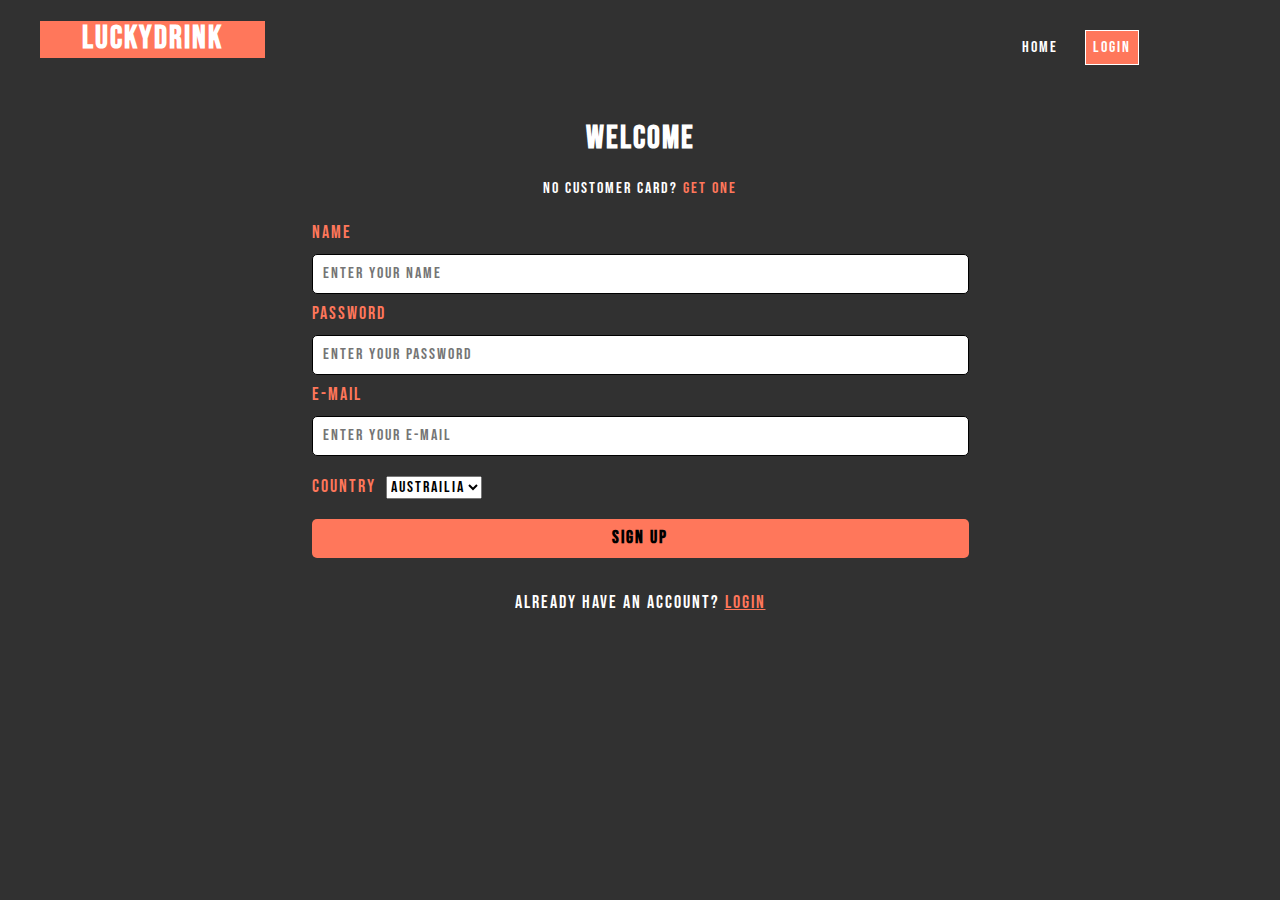
<file: login.html>
<!DOCTYPE html>
<html lang="en">
<head>
    <meta charset="UTF-8">
    <meta http-equiv="X-UA-Compatible" content="IE=edge">
    <meta name="viewport" content="width=device-width, initial-scale=1.0">
    <title>Login</title>
    <!-- My Css Files -->
    <link rel="stylesheet" href="css/normalize.css">
    <link rel="stylesheet" href="css/style.css">
</head>
<body>
    
    <!-- Start Navigation -->
    <div class="navbar">
        <div class="container">
            <div class="brand">
                <h1><a href="index.html">luckydrink</a></h1>
            </div>
            <ul class="links">
                <li><a href="index.html">Home</a></li> 
                <li class="active"><a href="#">login</a></li>
            </ul>
        </div>
        <div class="clearfix"></div>
    </div>
    <!-- End Navigation -->


    <!-- Start Form Login  -->
    <div class="to-form">
        <div class="bla-bla">
            <h1 class="h1-form">Welcome</h1>
            <p class="p-form">No Customer Card?<span><a href="#"> Get One</a></span></p>
            <form action="">
                <label for="name">Name</label>
                <input id="name" type="text" name="name" placeholder="Enter Your Name" required>
                <label for="password">Password</label>
                <input type="password" id="password" name="password" placeholder="Enter Your Password" required>
                <label for="email">E-mail</label>
                <input type="text" id="email" name="email" placeholder="Enter Your E-mail" required>

                <div class="options">
                    <label for="country">Country</label>
                    <select id="country" name="country">
                        <option value="austrailia">Austrailia</option>
                        <option value="usa">Usa</option>
                        <option value="canada">Canada</option>
                        <option value="germany">Germany</option>
                    </select>
                </div>
                <input type="submit" value="Sign up">
            </form>
            <p class="account">Already have an account? <a class="log-in" href="#">Login </a></p>
        </div>
    </div>
    <!-- End Form Login -->
</body>
</html>
</file>
<file: css/style.css>
/* Fonts */
@import "https://fonts.googleapis.com/css2?family=Bebas+Neue&family=Train+One&display=swap";
/* End Fonts */

/* Start Global Rulz */
* {
  -webkit-box-sizing: border-box;
  -moz-box-sizing: border-box;
  box-sizing: border-box;
  font-family: "Bebas Neue", cursive, Arial, Helvetica, sans-serif;
  letter-spacing: 2px;
}

body {
  background-color: rgb(49, 49, 49);
  /* overflow-y: scroll;  */
}
/* Hide scrollbar for Chrome, Safari and Opera */
/* body::-webkit-scrollbar {
  display: none;
} */

/* Hide scrollbar for IE, Edge and Firefox */
/* body {
  -ms-overflow-style: none; 
  scrollbar-width: none; 
} */

.container {
  width: 1200px;
  margin: auto;
}

ul {
  list-style-type: none;
  padding: 0;
  margin: 0;
}

h1,
h2 {
  text-transform: uppercase;
  color: #fff;
}

h3 {
  color: #ff775b;
}

a {
  text-decoration: none;
  color: #fff;
}
/* End Global Rulz */

/* Start My Framework */
.clearfix {
  clear: both;
}
/* End My Framework */

/* Start Navigation */
.navbar {
  position: absolute;
  width: 100%;
  top: 0;
  z-index: 1;
}

.navbar .brand {
  float: left;
  width: 80%;
}

.navbar .brand h1 {
  text-align: center;
  width: 225px;
  text-transform: uppercase;
  background-color: #ff775b;
}

.navbar .links {
  float: left;
  width: 20%;
}

.navbar .links li {
  display: inline-block;
  text-transform: capitalize;
  margin-top: 39px;
  margin-left: 15px;
}

.navbar .links li a {
  padding: 7px;
}

.navbar .links li.active a,
.navbar .links li a:hover {
  background-color: #ff775b;
  border: 1px solid #fff;
}
/* End Navigation */

/* Start Header */
.header {
  background-image: url(../images/pic1.jpg);
  height: 100vh;
  background-repeat: no-repeat;
  background-size: cover;
}

.header .bx-wrapper {
  height: 100%;
  box-shadow: none;
  border: 0;
  background: none;
  text-align: center;
}

.header .bx-wrapper .bx-viewport {
  height: 100% !important;
}

.header .slider {
  height: 100%;
}

.header .slider li h2 {
  font-size: 50px;
}

.header .slider li p {
  font-size: 24px;
  margin: auto;
  width: 200px;
  background-color: #ff775b;
}

.header .slider li span {
  color: #ff775b;
}
/* End Header */

/* Start Our Product */
.our-product {
  text-align: center;
  height: 100vh;
}

.our-product h2 {
  color: #ff775b;
  font-size: 24px;
}

.our-product hr {
  height: 5px;
  background-color: #ff775b;
}

.our-product .info {
  float: left;
  text-align: center;
  width: 33.3333%;
  margin-top: 50px;
}

.our-product .info img {
  width: 150px;
  border: 2px solid #000;
  padding: 20px;
}
/* End Our Product */

/* Start Footer */
.footer {
  background-color: #ff775b;
  height: 100px;
}

.footer .to-top {
  text-align: center;
}

.footer .to-top a {
  width: 85px;
  height: 85px;
  border: 10px solid #fff;
  display: inline-block;
  text-align: center;
  border-radius: 50%;
  background: #ff775b;
  line-height: 72px;
  margin: -42.5px;
}

.footer .to-top a:hover {
  color: #ff775b;
  background-color: #000;
}

.footer .follow-us span {
  color: #fff;
}

.footer .social-media a:hover {
  color: black;
}

.footer .copy-right {
  margin-top: 5px;
}

.footer .copy-right .span-2 {
  color: white;
}
/* End Footer */

/****** Start Form Login Styling ******/
.to-form {
  display: flex;
  align-items: center;
  justify-content: center;
  margin-top: 100px;
}

.h1-form,
p {
  text-align: center;
}

.p-form {
  margin-bottom: 25px;
  color: white;
}

.p-form span a {
  color: #ff775b;
}

label {
  font-size: 18px;
  padding-bottom: 5px;
  color: #ff775b;
}

input[type="text"],
input[type="password"] {
  display: inline-block;
  width: 100%;
  padding: 10px;
  margin: 10px 0 10px;
  border: 1px solid black;
  border-radius: 5px;
}

.options {
  margin: 10px 0 10px;
}

.options label {
  margin-right: 5px;
}

input[type="submit"] {
  font-size: 18px;
  font-weight: bold;
  width: 100%;
  padding: 9px;
  margin: 10px 0 10px;
  border: none;
  border-radius: 5px;
  cursor: pointer;
  background-color: #ff775b;
  color: black;
}

input[type="submit"]:hover {
  background-color: rgb(247, 213, 66);
}

.account {
  font-size: 18px;
  margin-top: 25px;
  color: white;
}

.account .log-in {
  color: #ff775b;
  text-decoration: underline;
}
/****** End Form Login Styling ******/
</file>
